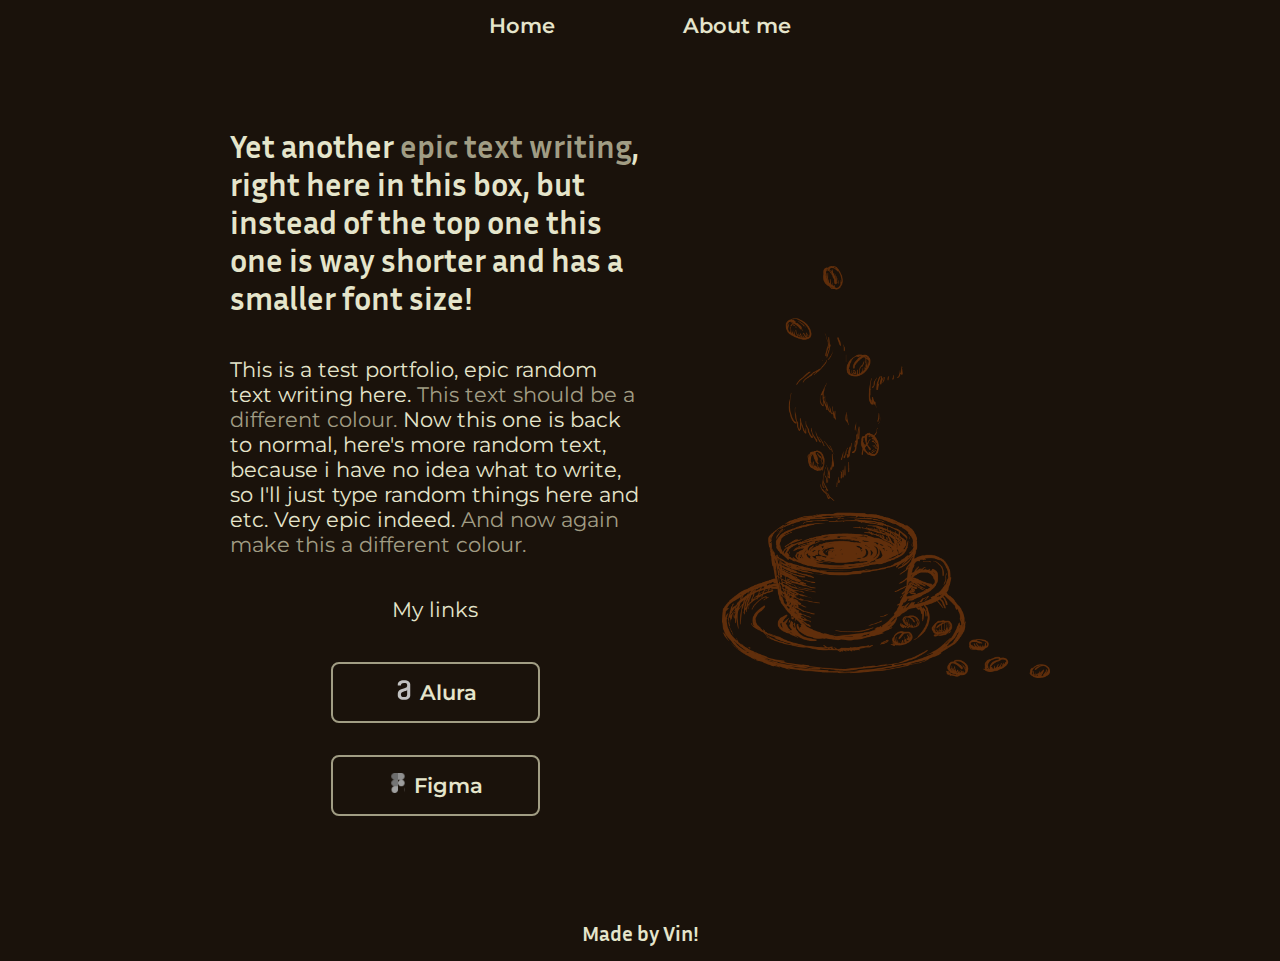
<file: index.html>
<!DOCTYPE html>
<html>
    <head>
        <meta charset="UTF-8">
        <meta http-equiv="X-UA-Compatible" content="IE=edge">
        <meta name="viewport" content="width=device-width, initial-scale=1.0">
        <title>Portifolio</title>
        <link rel="stylesheet" href="./styles.css/style.css">
    </head>
    <body>
        <header class="cabecalho">
            <nav class="cabecalho__menu">
                <a class="cabecalho__menu__link" href="index.html">Home</a>
                <a class="cabecalho__menu__link" href="about.html">About me</a>
            </nav>
        </header>
        <main class="main-contents">
            <section class="main__section">
                <h1 class="section__title">
                    Yet another <span class="title__span">epic text writing</span>, right here in 
                    this box, but instead of the top one this one is way shorter and has a smaller font size!
                </h1>
                <p class="section__paragraph">
                    This is a test portfolio, epic random text writing here. 
                    <span>This text should be a different colour.</span> Now this one is back to normal, here's 
                    more random text, because i have no idea what to write, so I'll just type random 
                    things here and etc. Very epic indeed.<span> And now again make this a different colour.</span>
                </p>
                <p class="section__personal-links">My links</p>
                <div class="main__links">
                    <a class="links__link" href="https://cursos.alura.com.br/dashboard">
                        <img class="links__alura-icon" src="./Assets/icon-menu-alura.svg">
                        Alura
                    </a>
                    <a class="links__link" href="https://www.figma.com/file/EahUouNlomXBhHiSonxxJG/Untitled?type=design&node-id=0-1&t=lPxcNB8td8iAX31H-0">
                        <img class="links__figma-icon" src="./Assets/icon-figma.svg">
                        Figma
                    </a>
                </div>
            </section>
            <img class="main__img" src="./Assets/coffee.png" alt="WEAU">
        </main>
        <footer class="rodape">
            Made by Vin!
        </footer>
    </body>
</html>
</file>
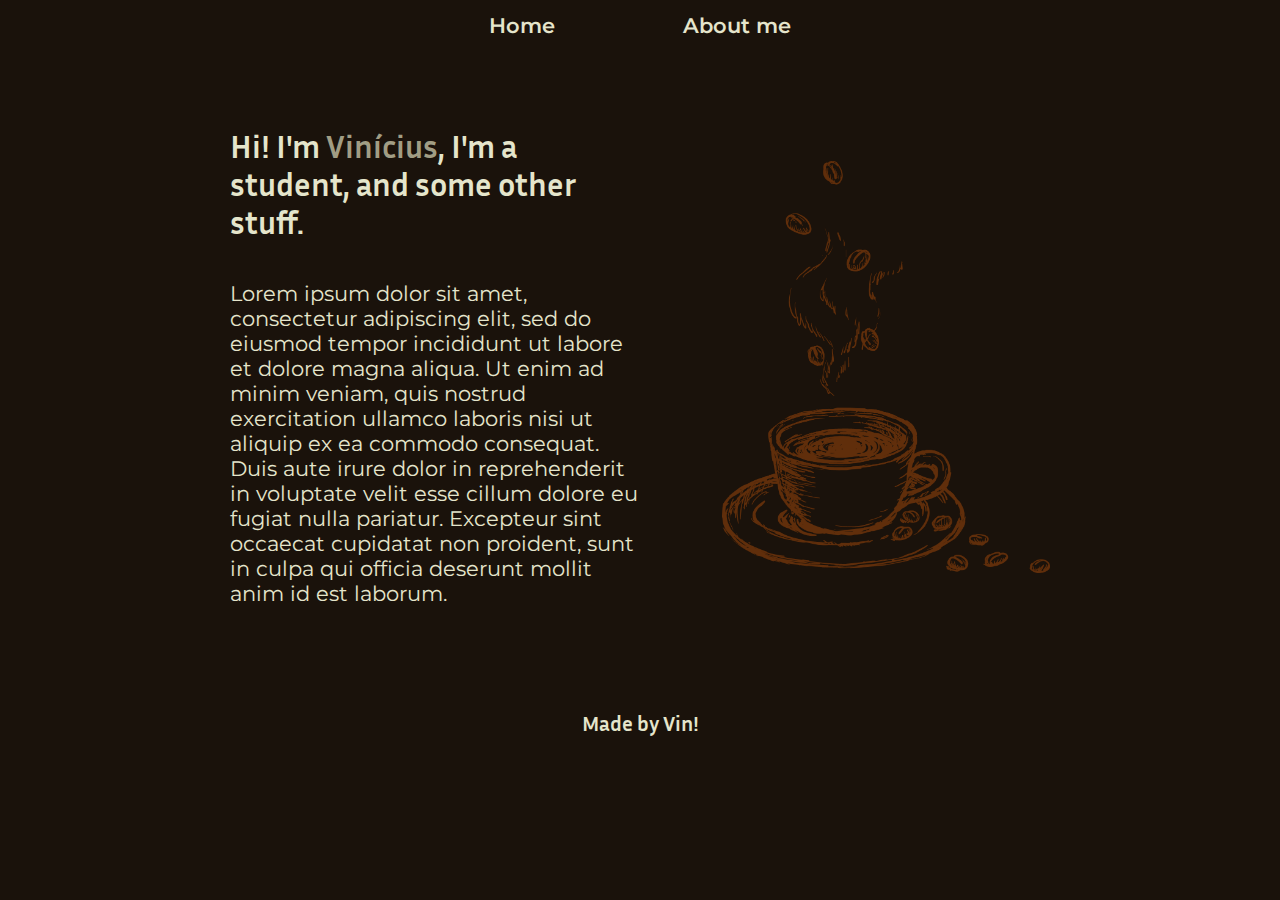
<file: about.html>
<!DOCTYPE html>
<html lang="en">
<head>
    <meta charset="UTF-8">
    <meta http-equiv="X-UA-Compatible" content="IE=edge">
    <meta name="viewport" content="width=device-width, initial-scale=1.0">
    <title>About me</title>
    <link rel="stylesheet" href="./styles.css/style.css">
</head>
    <body>
        <header class="cabecalho">
            <nav class="cabecalho__menu">
                <a class="cabecalho__menu__link" href="index.html">Home</a>
                <a class="cabecalho__menu__link" href="about.html">About me</a>
            </nav>
        </header>
        <main class="main-contents">
            <section class="main__section">
                <h1 class="section__title">
                    Hi! I'm <span class="title__span">Vinícius</span>, I'm a student, and some other stuff.
                </h1>
                <p class="section__paragraph">Lorem ipsum dolor sit amet, consectetur adipiscing elit, sed do eiusmod tempor incididunt ut labore et dolore magna aliqua. Ut enim ad minim veniam, quis nostrud exercitation ullamco laboris nisi ut aliquip ex ea commodo consequat. Duis aute irure dolor in reprehenderit in voluptate velit esse cillum dolore eu fugiat nulla pariatur. Excepteur sint occaecat cupidatat non proident, sunt in culpa qui officia deserunt mollit anim id est laborum.</p>
            </section>
            <img class="main__img" src="./Assets/coffee.png" alt="WEAU">
        </main>
        <footer class="rodape">
            Made by Vin!
        </footer>
    </body>
</html>
</file>
<file: styles.css/style.css>
@import url('https://fonts.googleapis.com/css2?family=Inria+Sans&family=Montserrat:wght@400;600&display=swap');

:root{
    --cor__primaria: #E5E5CB;
    --cor__secundaria: #1A120B;
    --cor__terciaria: #a19d84;
    --cor__quaternária: #3C2A21;

    --font-size-header: 2rem;
    --font-size-paragraph: 1.3rem;
}

* {
    margin: 0;
    padding: 0;
}

body {
    background-color: var(--cor__secundaria);
    color: var(--cor__primaria);
    box-sizing: border-box;
}

.main-contents {
    padding: 7% 18%;
    display: flex;
    align-items: center;
    justify-content: center;
    gap: 10%;
}

.main__section {
    width: 50%;
    display: flex;
    flex-direction: column;
    row-gap: 40px;
}

.title__span {
    color: var(--cor__terciaria);
}

.section__title {
    font-size: var(--font-size-header);
    font-family: 'Inria Sans', sans-serif;
}

.title__span:hover{
    color: var(--cor__quaternária);
}

.section__personal-links{
    display: flex;
    justify-content: center;
    font-size: var(--font-size-paragraph);
    font-family: 'Montserrat', sans-serif;
}

.section__paragraph {
    font-size: var(--font-size-paragraph);
    font-family: 'Montserrat', sans-serif;
}

.section__paragraph span {
    color: var(--cor__terciaria);
}

.main__links{
    display: flex;
    flex-direction: column;
    align-items: center;
    gap: 32px;
    
}

.links__link {
    font-size: var(--font-size-paragraph);
    font-family: 'Montserrat', sans-serif;
    font-weight: 600;
    padding: 16px 0px;
    border: 2px solid var(--cor__terciaria);
    border-radius: 8px;
    width: 50%;
    text-decoration: none;
    color: var(--cor__primaria);

    display: flex;
    justify-content: center;
    gap: 3%;
}

.main__links img{
    width: 20px;
    height: 20px;
    -webkit-filter: grayscale();
    filter: grayscale();
}

.main__img{
    width: 40%;
    height: auto;
}

.links__link:hover{
    background-color: var(--cor__quaternária);
    padding: 16px 6px;
}

.cabecalho__menu{
    display: flex;
    justify-content: center;
    gap: 10%;
}
.cabecalho__menu__link{
    font-size: var(--font-size-paragraph);
    font-family: 'Montserrat', sans-serif;
    font-weight: 600;
    margin-top: 1%;
    width: auto;
    text-decoration: none;
    color: var(--cor__primaria);
    text-align: center;
}

.rodape{
    color: var(--cor__primaria);
    width:100%;
    text-align: center;
    padding: 15px 0;

    font-size: var(--font-size-paragraph);
    font-family: 'Inria Sans', sans-serif;
    font-weight: bolder;
}

@media (max-width: 1100px) {
    :root{
        --font-size-header: 1.5rem;
        --font-size-paragraph: 1rem;
    }

    .main-contents{
        flex-direction: column-reverse;
        margin-top: 100px;
        gap: 100px;
    }

    .cabecalho__menu{
        padding-top: 40px;
    }

    .main__img{
        width: 70%;
    }

    .main__section{
        padding: 1%;
        width: 100%;
    }

    .links__link{
        width: 100%;
    }
}
</file>
